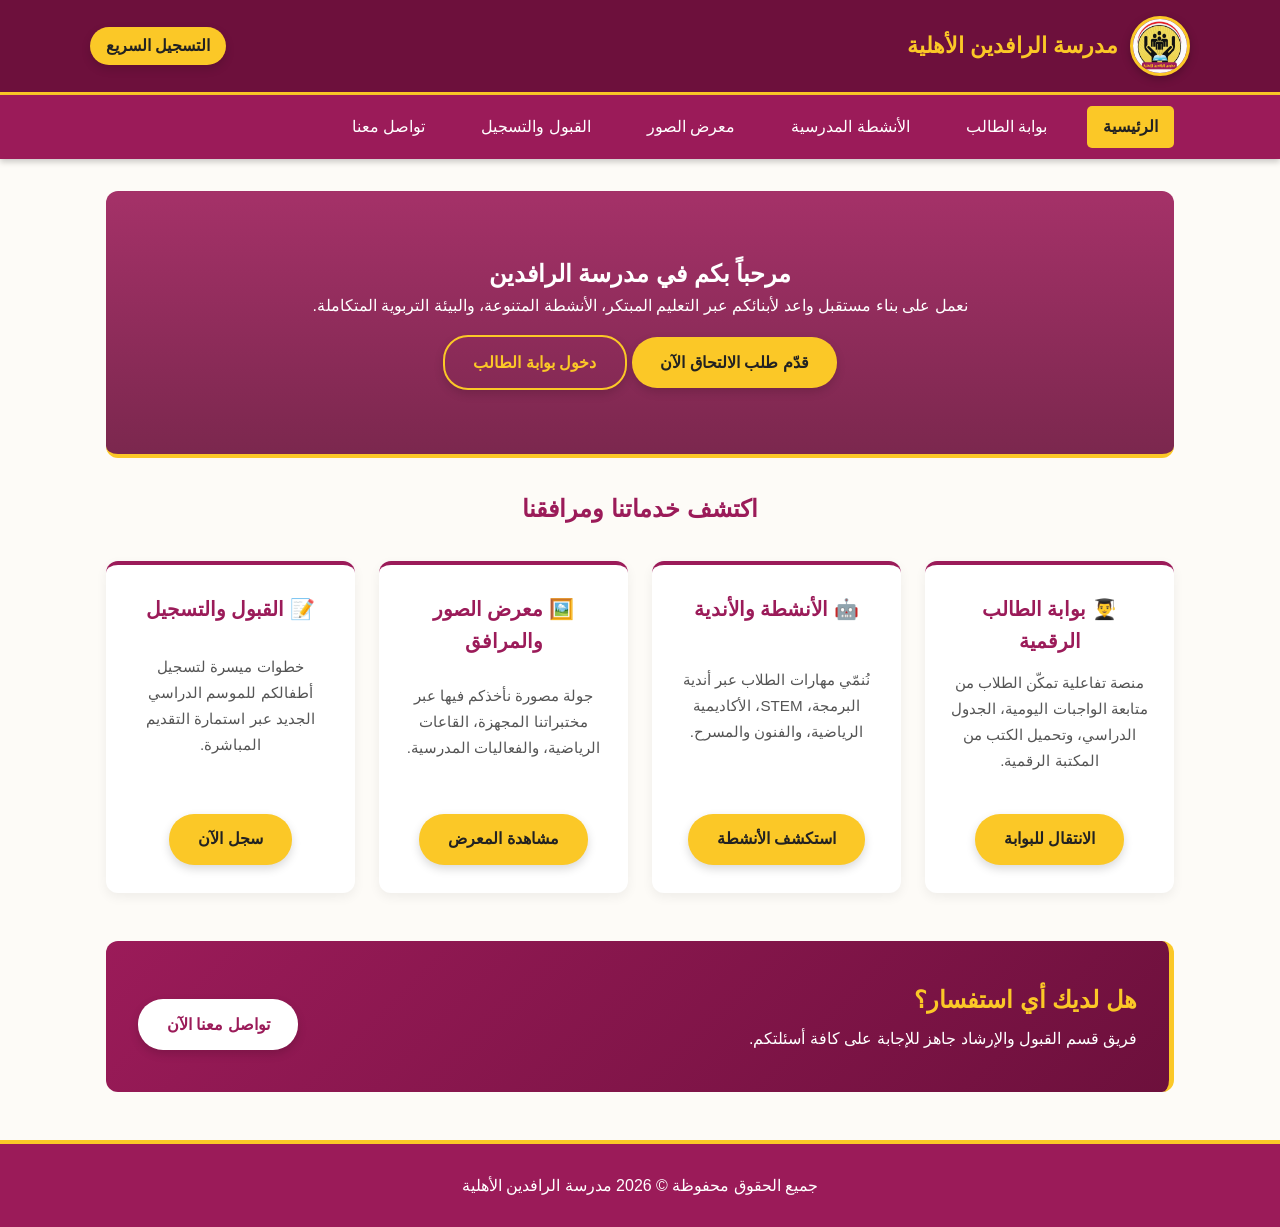
<file: index.html>
<!DOCTYPE html>
<html lang="ar" dir="rtl">
<head>
    <meta charset="UTF-8">
    <meta name="viewport" content="width=device-width, initial-scale=1.0">
    <title>الرئيسية - مدرسة الرافدين الأهلية</title>
    <link rel="stylesheet" href="style.css">
    <style>


        /* تنسيقات إضافية خاصة بالميزات والأقسام في الصفحة الرئيسية */
   .features-grid {
    display: grid;
    /* تحديد الحد الأدنى والأقصى الكافي لكل كارت دون تمطيط زائد */
    grid-template-columns: repeat(auto-fit, minmax(240px, 1fr));
    gap: 1.5rem;
    margin-top: 2rem;
}

.feature-card {
    background: #fff;
    padding: 1.8rem 1.5rem;
    border-radius: 12px; /* انحناء أنعم */
    box-shadow: 0 4px 12px rgba(0,0,0,0.06);
    border-top: 4px solid var(--primary);
    text-align: center;
    display: flex;
    flex-direction: column;
    justify-content: space-between; /* توزيع المحتوى والزر بشكل متناسق عمودياً */
    align-items: center;
    transition: transform 0.3s ease, box-shadow 0.3s ease;
}

.feature-card:hover {
    transform: translateY(-6px);
    box-shadow: 0 8px 20px rgba(0,0,0,0.12);
}

.feature-card h3 {
    color: var(--primary);
    margin-bottom: 0.8rem;
    font-size: 1.25rem;
}

.feature-card p {
    color: #555;
    margin-bottom: 1.5rem;
    font-size: 0.95rem;
    line-height: 1.7;
    /* تحديد حد أقصى لعرض النص داخل الكارت لمنع فرطه على الشاشات العريضة */
    max-width: 320px; 
}

/* تحسين بنر التواصل السريع للشاشات الكبيرة */
.quick-banner {
    background: linear-gradient(135deg, var(--primary), var(--primary-dark));
    color: var(--white);
    padding: 2.5rem 2rem;
    border-radius: 12px;
    margin: 3rem 0;
    display: flex;
    justify-content: space-between;
    align-items: center;
    flex-wrap: wrap;
    gap: 1.5rem;
    border-right: 5px solid var(--secondary);
}

.quick-banner h2 {
    color: var(--secondary);
    margin-bottom: 0.4rem;
}

    </style>
</head>
<body>

    <!-- الهيدر (العنوان والشعار) -->
    <header>
        <div class="header-container">
            <a href="index.html" class="logo">
                <!-- استبدل logo.jpg بمسار صورة الشعار لديك -->
                <img src="logo.jpg" alt="شعار مدرسة الرافدين الأهلية" class="logo-img">
                <span>مدرسة الرافدين الأهلية</span>
            </a>
            <a href="admission.html" class="btn" style="margin:0; padding: 0.4rem 1rem;">التسجيل السريع</a>
        </div>
    </header>

    <!-- شريط التنقل المنفصل مع التمرير الأفقي -->
    <nav class="main-nav">
        <div class="nav-scroll-container">
            <ul>
                <li><a href="index.html" class="active">الرئيسية</a></li>
                <li><a href="student-portal.html">بوابة الطالب</a></li>
                <li><a href="activities.html">الأنشطة المدرسية</a></li>
                <li><a href="gallery.html">معرض الصور</a></li>
                <li><a href="admission.html">القبول والتسجيل</a></li>
                <li><a href="contact.html">تواصل معنا</a></li>
            </ul>
        </div>
    </nav>

    <div class="container">
        <!-- قسم الواجهة الرئيسية Hero Section -->
        <section class="hero">
            <h1>مرحباً بكم في مدرسة الرافدين</h1>
            <p>نعمل على بناء مستقبل واعد لأبنائكم عبر التعليم المبتكر، الأنشطة المتنوعة، والبيئة التربوية المتكاملة.</p>
            <a href="admission.html" class="btn">قدّم طلب الالتحاق الآن</a>
            <a href="student-portal.html" class="btn" style="background: transparent; border: 2px solid var(--secondary); color: var(--secondary);">دخول بوابة الطالب</a>
        </section>

        <!-- قسم استعراض أركان الموقع والخدمات الرئيسية -->
        <h2 style="text-align: center; color: var(--primary); margin-top: 2rem;">اكتشف خدماتنا ومرافقنا</h2>
        
        <div class="features-grid">
            <div class="feature-card">
                <h3>👨‍🎓 بوابة الطالب الرقمية</h3>
                <p>منصة تفاعلية تمكّن الطلاب من متابعة الواجبات اليومية، الجدول الدراسي، وتحميل الكتب من المكتبة الرقمية.</p>
                <a href="student-portal.html" class="btn">الانتقال للبوابة</a>
            </div>

            <div class="feature-card">
                <h3>🤖 الأنشطة والأندية</h3>
                <p>نُنمّي مهارات الطلاب عبر أندية البرمجة، STEM، الأكاديمية الرياضية، والفنون والمسرح.</p>
                <a href="activities.html" class="btn">استكشف الأنشطة</a>
            </div>

            <div class="feature-card">
                <h3>🖼️ معرض الصور والمرافق</h3>
                <p>جولة مصورة نأخذكم فيها عبر مختبراتنا المجهزة، القاعات الرياضية، والفعاليات المدرسية.</p>
                <a href="gallery.html" class="btn">مشاهدة المعرض</a>
            </div>

            <div class="feature-card">
                <h3>📝 القبول والتسجيل</h3>
                <p>خطوات ميسرة لتسجيل أطفالكم للموسم الدراسي الجديد عبر استمارة التقديم المباشرة.</p>
                <a href="admission.html" class="btn">سجل الآن</a>
            </div>
        </div>

        <!-- بنر تواصل سريع -->
        <div class="quick-banner">
            <div>
                <h2>هل لديك أي استفسار؟</h2>
                <p>فريق قسم القبول والإرشاد جاهز للإجابة على كافة أسئلتكم.</p>
            </div>
            <a href="contact.html" class="btn" style="background-color: var(--white); color: var(--primary);">تواصل معنا الآن</a>
        </div>
    </div>

    <!-- الفوتر -->
    <footer>
        <p>جميع الحقوق محفوظة © 2026 مدرسة الرافدين الأهلية</p>
    </footer>

    <script src="main.js"></script>
</body>
</html>
</file>
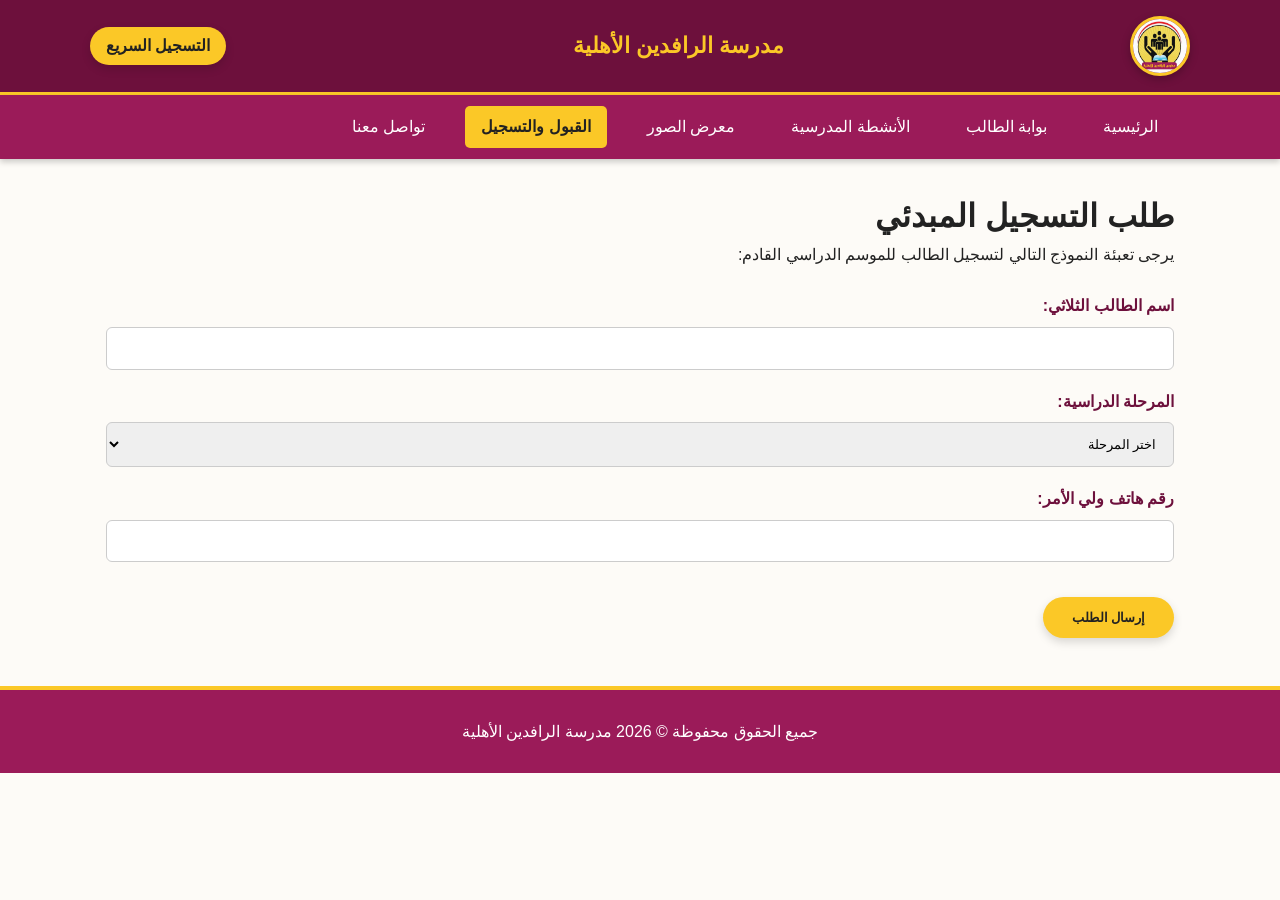
<file: admission.html>
<!DOCTYPE html>
<html lang="ar" dir="rtl">
<head>
    <meta charset="UTF-8">
    <meta name="viewport" content="width=device-width, initial-scale=1.0">
    <title>القبول والتسجيل - مدرسة الرافدين الأهلية </title>
    <link rel="stylesheet" href="style.css">
</head>
<body>

        <!-- الهيدر (العنوان والشعار) -->
    <header>
        <div class="header-container">
        	<img src="logo.jpg" alt="شعار مدرسة الرافدين الأهلية" class="logo-img">
      <a href="index.html" class="logo">مدرسة الرافدين الأهلية </a>
            <a href="admission.html" class="btn" style="margin:0; padding: 0.4rem 1rem;">التسجيل السريع</a>
        </div>
    </header>

    <!-- شريط التنقل المنفصل مع التمرير الأفقي -->
    <nav class="main-nav">
        <div class="nav-scroll-container">
            <ul>
                <li><a href="index.html" >الرئيسية</a></li>
                <li><a href="student-portal.html">بوابة الطالب</a></li>
                <li><a href="activities.html">الأنشطة المدرسية</a></li>
                <li><a href="gallery.html">معرض الصور</a></li>
                <li><a href="admission.html" class="active">القبول والتسجيل</a></li>
                <li><a href="contact.html">تواصل معنا</a></li>
            </ul>
        </div>
    </nav>


    <div class="container">
        <h1>طلب التسجيل المبدئي</h1>
        <p>يرجى تعبئة النموذج التالي لتسجيل الطالب للموسم الدراسي القادم:</p>
        <br>
        <form onsubmit="alert('تم إرسال الطلب بنجاح!'); return false;">
            <div class="form-group">
                <label>اسم الطالب الثلاثي:</label>
                <input type="text" required>
            </div>
            <div class="form-group">
                <label>المرحلة الدراسية:</label>
                <select required>
                    <option value="">اختر المرحلة</option>
                    <option>الابتدائية</option>
                    <option>المتوسطة</option>
                    <option>الثانوية</option>
                </select>
            </div>
            <div class="form-group">
                <label>رقم هاتف ولي الأمر:</label>
                <input type="tel" required>
            </div>
            <button type="submit" class="btn">إرسال الطلب</button>
        </form>
    </div>

    <footer>
             <p>جميع الحقوق محفوظة © 2026 مدرسة الرافدين الأهلية</p>
    </footer>

    <script src="main.js"></script>
</body>
</html>
</file>
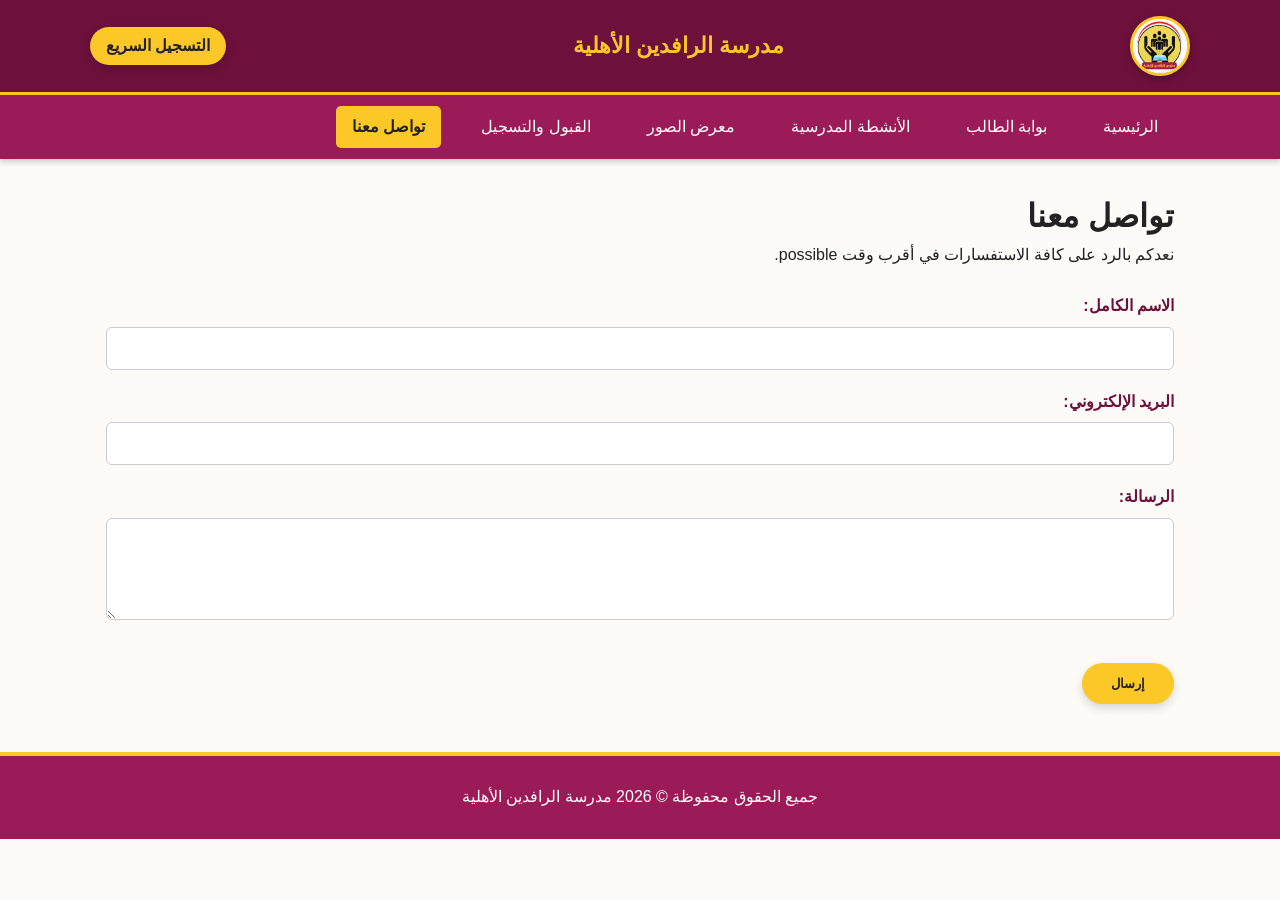
<file: contact.html>
<!DOCTYPE html>
<html lang="ar" dir="rtl">
<head>
    <meta charset="UTF-8">
    <meta name="viewport" content="width=device-width, initial-scale=1.0">
    <title>تواصل معنا - مدرسة التميز الخاصة</title>
    <link rel="stylesheet" href="style.css">
</head>
<body>

    <!-- الهيدر (العنوان والشعار) -->
    <header>
        <div class="header-container">
        	<img src="logo.jpg" alt="شعار مدرسة الرافدين الأهلية" class="logo-img">
            <a href="index.html" class="logo">مدرسة الرافدين الأهلية </a>
            <a href="admission.html" class="btn" style="margin:0; padding: 0.4rem 1rem;">التسجيل السريع</a>
        </div>
    </header>

    <!-- شريط التنقل المنفصل مع التمرير الأفقي -->
    <nav class="main-nav">
        <div class="nav-scroll-container">
            <ul>
                <li><a href="index.html" >الرئيسية</a></li>
                <li><a href="student-portal.html">بوابة الطالب</a></li>
                <li><a href="activities.html">الأنشطة المدرسية</a></li>
                <li><a href="gallery.html">معرض الصور</a></li>
                <li><a href="admission.html">القبول والتسجيل</a></li>
                <li><a href="contact.html" class="active">تواصل معنا</a></li>
            </ul>
        </div>
    </nav>


    <div class="container">
        <h1>تواصل معنا</h1>
        <p>نعدكم بالرد على كافة الاستفسارات في أقرب وقت possible.</p>
        <br>
        <form onsubmit="alert('تم إرسال رسالتك!'); return false;">
            <div class="form-group">
                <label>الاسم الكامل:</label>
                <input type="text" required>
            </div>
            <div class="form-group">
                <label>البريد الإلكتروني:</label>
                <input type="email" required>
            </div>
            <div class="form-group">
                <label>الرسالة:</label>
                <textarea rows="5" required></textarea>
            </div>
            <button type="submit" class="btn">إرسال</button>
        </form>
    </div>

    <footer>
     <p>جميع الحقوق محفوظة © 2026 مدرسة الرافدين الأهلية</p>
    </footer>

    <script src="main.js"></script>
</body>
</html>
</file>
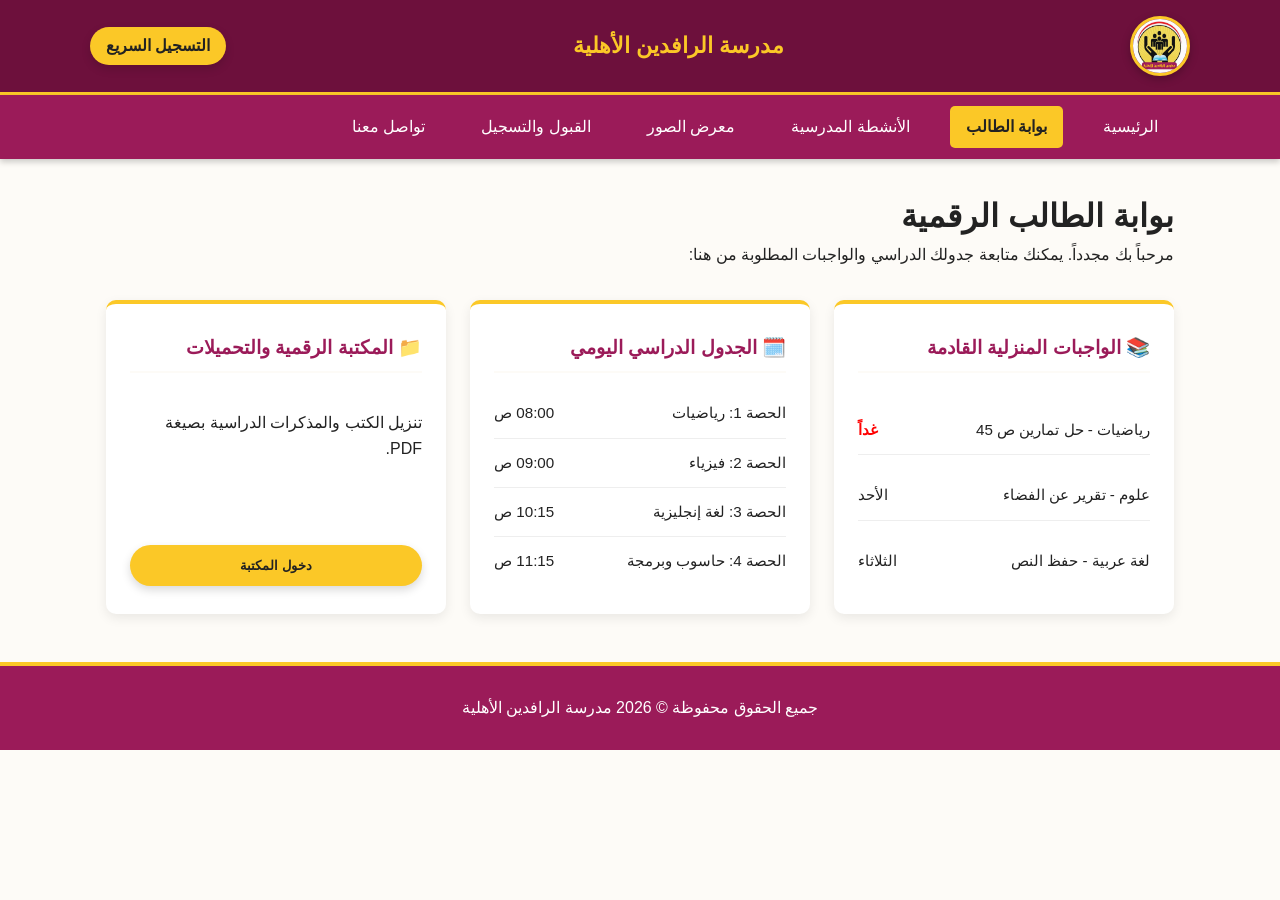
<file: student-portal.html>
<!DOCTYPE html>
<html lang="ar" dir="rtl">
<head>
    <meta charset="UTF-8">
    <meta name="viewport" content="width=device-width, initial-scale=1.0">
    <title>بوابة الطالب - مدرسة التميز الخاصة</title>
    <link rel="stylesheet" href="style.css">
<style>
    .portal-grid {
        display: grid;
        /* استخدام minmax بحجم أضيق وتحديد التكبير للحفاظ على تناسق الأعمدة */
        grid-template-columns: repeat(auto-fit, minmax(300px, 1fr));
        gap: 1.5rem;
        margin-top: 2rem;
    }

    /* تحديد حد أقصى لشبكة الكروت على الشاشات الكبيرة جداً للحد من التمدد الزائد */
    @media (min-width: 1200px) {
        .portal-grid {
            /* إذا كان عدد الكروت 3 مثلاً، يثبت العرض على 3 أعمدة متناسقة */
            grid-template-columns: repeat(auto-fill, minmax(320px, 1fr));
        }
    }

    .portal-card {
        background: #fff;
        padding: 1.8rem 1.5rem;
        border-radius: 10px;
        box-shadow: 0 4px 12px rgba(0,0,0,0.08);
        border-top: 4px solid var(--secondary);
        display: flex;
        flex-direction: column;
        justify-content: space-between;
        transition: transform 0.3s ease, box-shadow 0.3s ease;
    }

    .portal-card:hover {
        transform: translateY(-4px);
        box-shadow: 0 6px 16px rgba(0,0,0,0.12);
    }

    .portal-card h3 {
        color: var(--primary);
        margin-bottom: 1rem;
        font-size: 1.2rem;
        border-bottom: 2px solid var(--light);
        padding-bottom: 0.5rem;
    }

    .list-item {
        padding: 0.75rem 0;
        border-bottom: 1px solid #eee;
        display: flex;
        justify-content: space-between;
        align-items: center;
        font-size: 0.95rem;
    }

    .list-item:last-child {
        border-bottom: none; /* إزالة الخط السفلي من آخر عنصر */
    }
</style>

</head>
<body>

      <!-- الهيدر (العنوان والشعار) -->
    <header>
        <div class="header-container">
        	<img src="logo.jpg" alt="شعار مدرسة الرافدين الأهلية" class="logo-img">
            <a href="index.html" class="logo">مدرسة الرافدين الأهلية </a>
            <a href="admission.html" class="btn" style="margin:0; padding: 0.4rem 1rem;">التسجيل السريع</a>
        </div>
    </header>

    <!-- شريط التنقل المنفصل مع التمرير الأفقي -->
    <nav class="main-nav">
        <div class="nav-scroll-container">
            <ul>
                <li><a href="index.html" >الرئيسية</a></li>
                <li><a href="student-portal.html" class="active">بوابة الطالب</a></li>
                <li><a href="activities.html">الأنشطة المدرسية</a></li>
                <li><a href="gallery.html">معرض الصور</a></li>
                <li><a href="admission.html">القبول والتسجيل</a></li>
                <li><a href="contact.html">تواصل معنا</a></li>
            </ul>
        </div>
    </nav>


    <div class="container">
        <h1>بوابة الطالب الرقمية</h1>
        <p>مرحباً بك مجدداً. يمكنك متابعة جدولك الدراسي والواجبات المطلوبة من هنا:</p>

        <div class="portal-grid">
            <div class="portal-card">
                <h3>📚 الواجبات المنزلية القادمة</h3>
                <div class="list-item">
                    <span>رياضيات - حل تمارين ص 45</span>
                    <strong style="color:red;">غداً</strong>
                </div>
                <div class="list-item">
                    <span>علوم - تقرير عن الفضاء</span>
                    <span>الأحد</span>
                </div>
                <div class="list-item">
                    <span>لغة عربية - حفظ النص</span>
                    <span>الثلاثاء</span>
                </div>
            </div>

            <div class="portal-card">
                <h3>🗓️ الجدول الدراسي اليومي</h3>
                <div class="list-item"><span>الحصة 1: رياضيات</span><span>08:00 ص</span></div>
                <div class="list-item"><span>الحصة 2: فيزياء</span><span>09:00 ص</span></div>
                <div class="list-item"><span>الحصة 3: لغة إنجليزية</span><span>10:15 ص</span></div>
                <div class="list-item"><span>الحصة 4: حاسوب وبرمجة</span><span>11:15 ص</span></div>
            </div>

            <div class="portal-card">
                <h3>📁 المكتبة الرقمية والتحميلات</h3>
                <p>تنزيل الكتب والمذكرات الدراسية بصيغة PDF.</p>
                <br>
                <button class="btn" onclick="alert('جاري فتح المكتبة الرقمية...')">دخول المكتبة</button>
            </div>
        </div>
    </div>

    <footer>
             <p>جميع الحقوق محفوظة © 2026 مدرسة الرافدين الأهلية</p>
    </footer>

    <script src="main.js"></script>
</body>
</html>
</file>
<file: style.css>
:root {
    /* درجة لون خلفية نص "مدارس الرافدين الأهلية" تماماً */
    --primary: #9b1b59;       /* العنابي البنفسجي الأساسي */
    --primary-dark: #6d103c;  /* عنابي بنفسجي غامق لشريط التصفح والهيدر */
    --secondary: #fbc827;     /* اللون الأصفر الذهبي */
    --accent: #3ba3d0;        /* الأزرق السماوي (الكتاب) */
    
    --light: #fdfbf7;
    --dark: #222222;
    --white: #ffffff;
}

* {
    box-sizing: border-box;
    margin: 0;
    padding: 0;
    font-family: 'Segoe UI', Tahoma, Geneva, Verdana, sans-serif;
}

body {
    background-color: var(--light);
    color: var(--dark);
    line-height: 1.6;
    opacity: 0;
    transition: opacity 0.5s ease-in-out;
}

body.fade-in {
    opacity: 1;
}

/* Header */
header {
    background-color: var(--primary-dark);
    padding: 1rem 1.5rem; /* ضبط مساحة الهيدر لاستيعاب الشعار الأكبر */
    text-align: center;
    border-bottom: 3px solid var(--secondary);
}

.header-container {
    max-width: 1100px;
    margin: 0 auto;
    display: flex;
    justify-content: space-between;
    align-items: center;
    gap: 1rem;
}

/* الشعار والاسم مع ضمان بقائه في سطر واحد */
.logo {
    color: var(--secondary);
    font-size: 1.4rem;
    font-weight: bold;
    text-decoration: none;
    display: flex;
    align-items: center;
    gap: 12px;
    white-space: nowrap; /* منع النص من الانزلاق لسطر ثاني نهائياً */
}

/* تكبير صورة الشعار الدائرية */
.logo-img {
    width: 60px;  /* زيادة الحجم من 44px إلى 60px */
    height: 60px; /* زيادة الحجم من 44px إلى 60px */
    border-radius: 50%;
    object-fit: cover;
    border: 3px solid var(--secondary); /* سمك إطار ذهبي ليتناسب مع الحجم الجديد */
    background-color: var(--white);
    box-shadow: 0 3px 8px rgba(0,0,0,0.25);
    transition: transform 0.3s ease;
    flex-shrink: 0; /* منع انكماش الشعار */
}

.logo:hover .logo-img {
    transform: scale(1.08);
}

/* Navigation Menu */
nav.main-nav {
    background-color: var(--primary);
    position: sticky;
    top: 0;
    z-index: 1000;
    box-shadow: 0 3px 6px rgba(0,0,0,0.2);
}

.nav-scroll-container {
    max-width: 1100px;
    margin: 0 auto;
    overflow-x: auto;
    white-space: nowrap;
    padding: 0.5rem 1rem;
    
    scrollbar-width: thin;
    scrollbar-color: var(--secondary) transparent;
}

.nav-scroll-container::-webkit-scrollbar {
    height: 4px;
}
.nav-scroll-container::-webkit-scrollbar-thumb {
    background: var(--secondary);
    border-radius: 4px;
}

.nav-scroll-container ul {
    display: inline-flex;
    list-style: none;
    gap: 1.5rem;
    padding: 0.2rem 0;
}

.nav-scroll-container a {
    color: var(--white);
    text-decoration: none;
    font-weight: 500;
    padding: 0.5rem 1rem;
    border-radius: 5px;
    transition: all 0.3s ease;
    display: inline-block;
}

.nav-scroll-container a:hover, 
.nav-scroll-container a.active {
    color: var(--dark);
    background-color: var(--secondary);
    font-weight: bold;
}

/* Main Layout */
.container {
    max-width: 1100px;
    margin: 2rem auto;
    padding: 0 1rem;
}

.hero {
    background: linear-gradient(rgba(155, 27, 89, 0.9), rgba(109, 16, 60, 0.9)), url('https://via.placeholder.com/1200x400');
    background-size: cover;
    background-position: center;
    color: var(--white);
    padding: 4rem 1rem;
    text-align: center;
    border-radius: 12px;
    margin-bottom: 2rem;
    border-bottom: 4px solid var(--secondary);
}

.btn {
    display: inline-block;
    background-color: var(--secondary);
    color: var(--dark);
    padding: 0.8rem 1.8rem;
    border-radius: 25px;
    text-decoration: none;
    font-weight: bold;
    margin-top: 1rem;
    border: none;
    cursor: pointer;
    box-shadow: 0 4px 10px rgba(0,0,0,0.15);
    transition: background-color 0.3s ease, transform 0.2s ease;
}

.btn:hover {
    background-color: var(--accent);
    color: var(--white);
    transform: translateY(-2px);
}

/* Forms */
.form-group {
    margin-bottom: 1.2rem;
}

.form-group label {
    display: block;
    margin-bottom: 0.5rem;
    font-weight: bold;
    color: var(--primary-dark);
}

.form-group input, .form-group select, .form-group textarea {
    width: 100%;
    padding: 0.8rem;
    border: 1px solid #ccc;
    border-radius: 6px;
    outline: none;
    transition: border-color 0.3s;
}

.form-group input:focus, .form-group select:focus, .form-group textarea:focus {
    border-color: var(--primary);
    box-shadow: 0 0 5px rgba(155, 27, 89, 0.3);
}

/* Footer */
footer {
    background-color: var(--primary);
    color: var(--white);
    text-align: center;
    padding: 1.8rem;
    margin-top: 3rem;
    border-top: 4px solid var(--secondary);
}

/* تجاوب الهيدر على الشاشات الصغيرة (الهواتف) */
@media (max-width: 480px) {
    .logo {
        font-size: 1.15rem;
        gap: 8px;
    }
    .logo-img {
        width: 46px; /* حجم أصفر متناسق للجوّال */
        height: 46px;
    }
}
</file>
